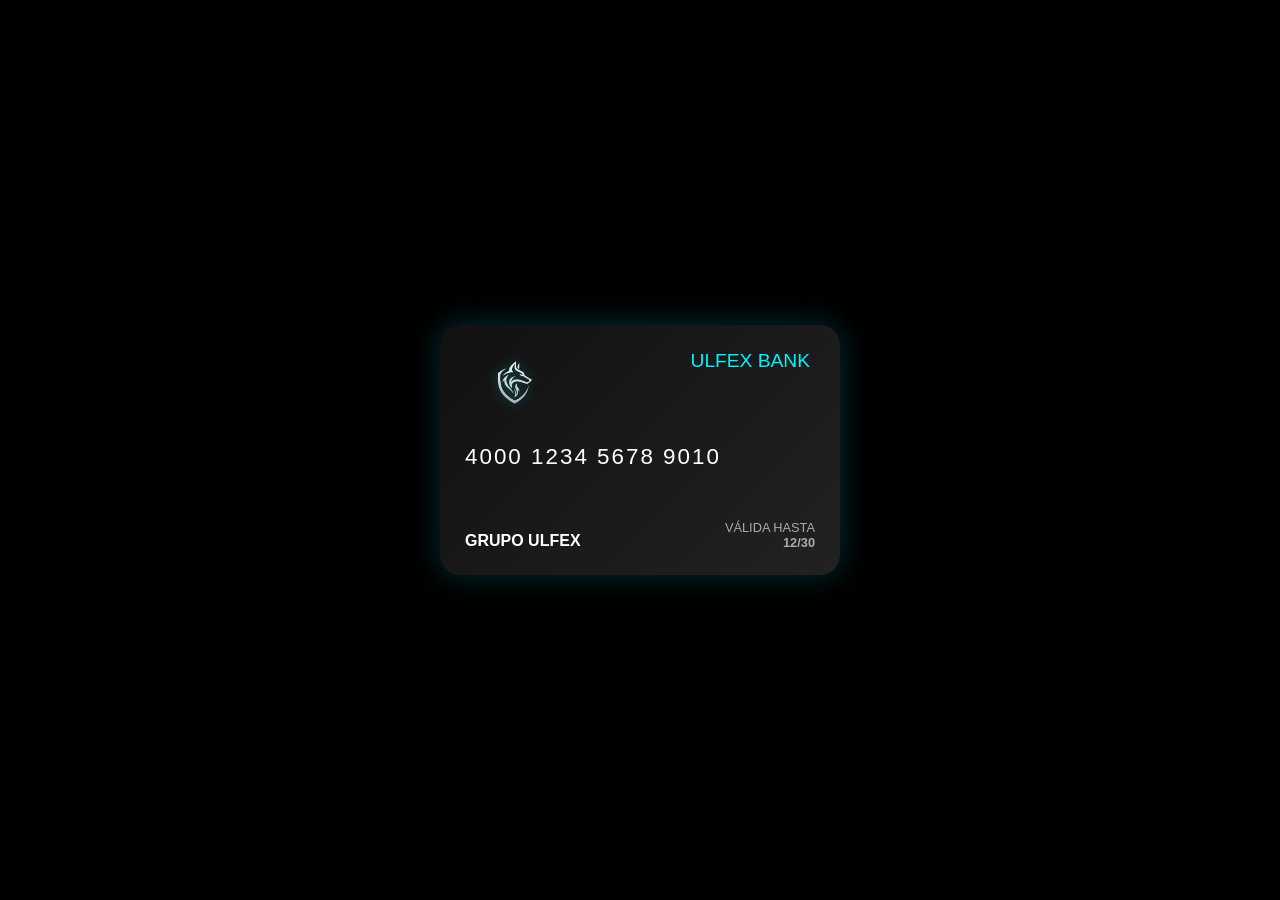
<file: animacion black card/index.html>
<!DOCTYPE html>
<html lang="es">
<head>
  <meta charset="UTF-8" />
  <meta name="viewport" content="width=device-width, initial-scale=1.0" />
  <title>Visa Black Card</title>
  <link rel="stylesheet" href="style.css" />
</head>
<body>
  <div class="card-wrapper">
    <div class="card" id="card">
      <div class="card-front">
        <img src="ulfex-logo.png" alt="ULFEX Logo" class="chip-logo" />
        <div class="brand">ULFEX BANK</div>
        <div class="number">4000 1234 5678 9010</div>
        <div class="name">GRUPO ULFEX</div>
        <div class="date">VÁLIDA HASTA<br><strong>12/30</strong></div>
      </div>

      <div class="card-back">
        <div class="strip"></div>
        <div class="cvv-box">
          <label>CVV</label>
          <div class="cvv">324</div>
        </div>
        <div class="back-brand">ULFEX BANK</div>
      </div>
    </div>
  </div>

  <script src="script.js"></script>
</body>
</html>
</file>
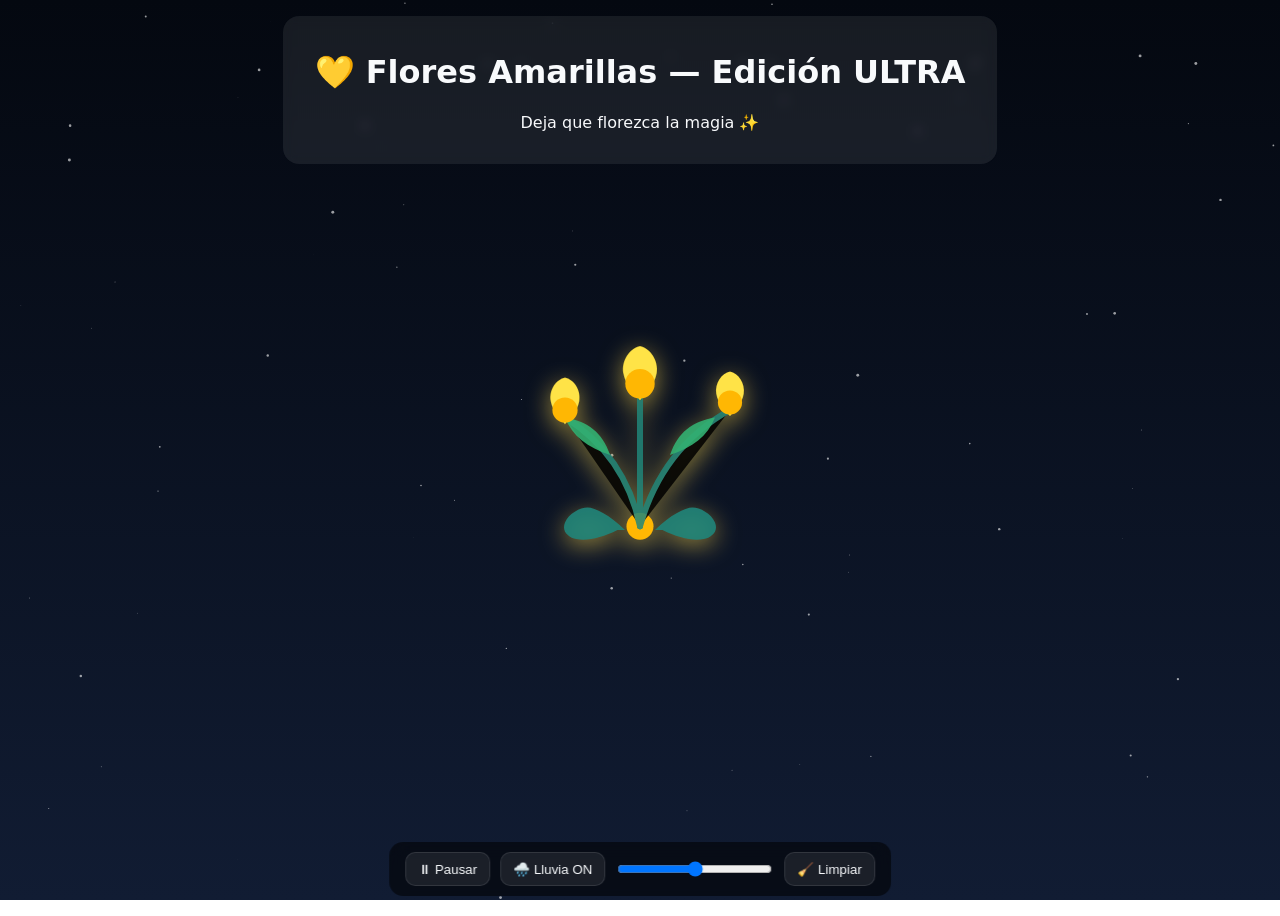
<file: flores_amarillas/index.html>
<!DOCTYPE html>
<html lang="es">
<head>
  <meta charset="utf-8" />
  <meta name="viewport" content="width=device-width, initial-scale=1" />
  <title>🌼 Flores Amarillas — Edición ULTRA</title>
  <link rel="stylesheet" href="style.css" />
</head>
<body>
  <canvas id="stars"></canvas>

  <div class="scene">
    <div class="legend">
      <h1>💛 Flores Amarillas — Edición ULTRA</h1>
      <p>Deja que florezca la magia ✨</p>
    </div>

    <div class="field" id="field"></div>

    <!-- Ramo central animado -->
    <div class="bouquet-container">
      <svg class="bouquet" viewBox="0 0 800 450">
        <g>
          <path d="M380,360 C360,340 340,330 330,330 C320,330 305,338 300,350 
          C295,362 305,370 315,372 C330,375 350,370 370,360"
          fill="var(--stem)" opacity=".9"/>
          <path d="M420,360 C440,340 460,330 470,330 C480,330 495,338 500,350 
          C505,362 495,370 485,372 C470,375 450,370 430,360"
          fill="var(--stem)" opacity=".9"/>
          <circle cx="400" cy="355" r="18" fill="var(--accent-2)" />
        </g>
        <g stroke="var(--stem)" stroke-width="8" stroke-linecap="round" opacity=".85">
          <path d="M400,355 Q380,260 300,210"/>
          <path d="M400,355 Q430,250 520,200"/>
          <path d="M400,355 Q400,245 400,180"/>
        </g>
        <g fill="var(--leaf)" opacity=".9">
          <path d="M360,260 C330,250 310,235 300,210 C330,215 350,230 360,260"/>
          <path d="M440,260 C470,250 490,235 500,210 C470,215 450,230 440,260"/>
        </g>
        <g transform="translate(300 200) scale(1.2)"><use href="#flower-head"/></g>
        <g transform="translate(520 190) scale(1.15)"><use href="#flower-head"/></g>
        <g transform="translate(400 165) scale(1.4)"><use href="#flower-head"/></g>
        <defs>
          <g id="flower-head">
            <g fill="var(--accent)" stroke="rgba(0,0,0,.15)" stroke-width="1">
              <path d="M0,-36 C10,-34 18,-22 16,-10 C14,2 4,10 0,16 
              C-4,10 -14,2 -16,-10 C-18,-22 -10,-34 0,-36Z" transform="rotate(0)"/>
              <path d="M0,-36 ...Z" transform="rotate(45)"/>
              <path d="M0,-36 ...Z" transform="rotate(90)"/>
              <path d="M0,-36 ...Z" transform="rotate(135)"/>
              <path d="M0,-36 ...Z" transform="rotate(180)"/>
              <path d="M0,-36 ...Z" transform="rotate(225)"/>
              <path d="M0,-36 ...Z" transform="rotate(270)"/>
              <path d="M0,-36 ...Z" transform="rotate(315)"/>
            </g>
            <circle cx="0" cy="0" r="14" fill="var(--accent-2)" />
          </g>
        </defs>
      </svg>
    </div>

    <div class="hud">
      <button id="togglePlay">⏸ Pausar</button>
      <button id="toggleRain">🌧️ Lluvia ON</button>
      <input id="intensity" type="range" min="10" max="40" value="25" step="1"/>
      <button id="clear">🧹 Limpiar</button>
    </div>
  </div>

  <template id="flowerTemplate">
    <svg class="flower" viewBox="-50 -50 100 100">
      <ellipse cx="0" cy="30" rx="16" ry="6" fill="rgba(0,0,0,.25)"/>
      <path d="M0,16 C 2,30 4,42 2,50" stroke="var(--stem)" stroke-width="4" fill="none"/>
      <path d="M2,32 C10,28 14,22 12,16 C8,18 4,22 2,32 Z" fill="var(--leaf)"/>
      <g>
       <defs>
  <g id="flower-head">
    <g fill="var(--accent)" stroke="rgba(0,0,0,.15)" stroke-width="1">
      <!-- 8 pétalos completos -->
      <path d="M0,-36 C10,-34 18,-22 16,-10 C14,2 4,10 0,16 
      C-4,10 -14,2 -16,-10 C-18,-22 -10,-34 0,-36Z" transform="rotate(0)"/>
      <path d="M0,-36 C10,-34 18,-22 16,-10 C14,2 4,10 0,16 
      C-4,10 -14,2 -16,-10 C-18,-22 -10,-34 0,-36Z" transform="rotate(45)"/>
      <path d="M0,-36 C10,-34 18,-22 16,-10 C14,2 4,10 0,16 
      C-4,10 -14,2 -16,-10 C-18,-22 -10,-34 0,-36Z" transform="rotate(90)"/>
      <path d="M0,-36 C10,-34 18,-22 16,-10 C14,2 4,10 0,16 
      C-4,10 -14,2 -16,-10 C-18,-22 -10,-34 0,-36Z" transform="rotate(135)"/>
      <path d="M0,-36 C10,-34 18,-22 16,-10 C14,2 4,10 0,16 
      C-4,10 -14,2 -16,-10 C-18,-22 -10,-34 0,-36Z" transform="rotate(180)"/>
      <path d="M0,-36 C10,-34 18,-22 16,-10 C14,2 4,10 0,16 
      C-4,10 -14,2 -16,-10 C-18,-22 -10,-34 0,-36Z" transform="rotate(225)"/>
      <path d="M0,-36 C10,-34 18,-22 16,-10 C14,2 4,10 0,16 
      C-4,10 -14,2 -16,-10 C-18,-22 -10,-34 0,-36Z" transform="rotate(270)"/>
      <path d="M0,-36 C10,-34 18,-22 16,-10 C14,2 4,10 0,16 
      C-4,10 -14,2 -16,-10 C-18,-22 -10,-34 0,-36Z" transform="rotate(315)"/>
    </g>
    <circle cx="0" cy="0" r="14" fill="var(--accent-2)" />
  </g>
</defs>

    </svg>
  </template>

  <script src="scrip.js"></script>
</body>
</html>
</file>
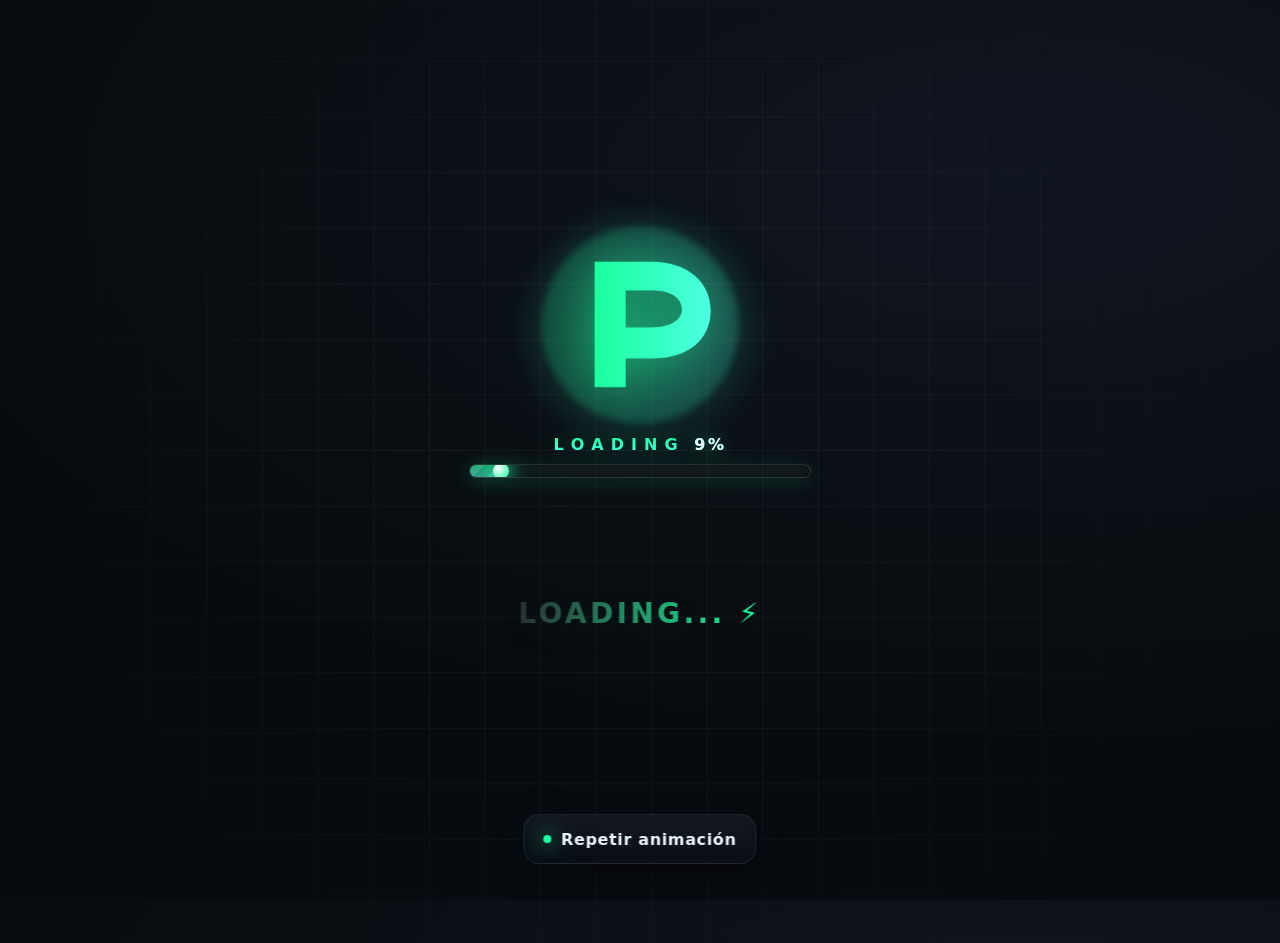
<file: PEEP_CARGA/index.html>
<!-- index.html -->
<!DOCTYPE html>
<html lang="es">
  <head>
    <meta charset="utf-8" />
    <meta name="viewport" content="width=device-width, initial-scale=1" />
    <title>Peep Lightning Intro</title>
    <link rel="stylesheet" href="style.css" />
  </head>
  <body>
    <div class="stage" id="stage">
      <div class="grid" aria-hidden="true"></div>

      <!-- Contenedor del logo / parallax -->
      <div class="logo-wrap" id="tilt">
        <div class="halo" aria-hidden="true"></div>

        <!-- LOGO P (SVG) -->
        <svg class="peep-logo" viewBox="0 0 512 512" role="img" aria-label="Peep logo">
          <defs>
            <linearGradient id="gradP" x1="0" x2="1">
              <stop offset="0%" stop-color="var(--peep)" />
              <stop offset="100%" stop-color="var(--peep-2)" />
            </linearGradient>
            <filter id="squish" x="-50%" y="-50%" width="200%" height="200%">
              <feGaussianBlur stdDeviation="6" />
            </filter>
          </defs>
          <!-- Círculo base -->
          <circle cx="256" cy="256" r="165" fill="url(#gradP)" opacity=".18" filter="url(#squish)" />
          <!-- Letra P -->
          <path
            d="M180 360V150h94c62 0 100 34 100 82 0 47-36 80-98 80h-44v48h-52zm52-100h44c31 0 50-13 50-30 0-18-17-32-50-32h-44v62z"
            fill="url(#gradP)"
          />
        </svg>

        <!-- Rayo -->
        <svg class="bolt" viewBox="0 0 512 512" aria-hidden="true">
          <defs>
            <linearGradient id="grad" x1="0" x2="1">
              <stop offset="0%" stop-color="var(--peep)" />
              <stop offset="100%" stop-color="var(--peep-2)" />
            </linearGradient>
          </defs>
          <path d="M276 40 L200 230 L278 230 L230 472 L404 220 L330 220 L388 40 Z" />
        </svg>

        <!-- ===== Loader debajo de la P ===== -->
        <div class="peep-loader inside" id="peepLoader" role="status" aria-live="polite">
          <div class="pl-label">
            <span>L</span><span>O</span><span>A</span><span>D</span><span>I</span><span>N</span><span>G</span>
            <strong class="pl-percent" id="plPercent">0%</strong>
          </div>

          <div class="pl-track">
            <!-- Badge flotante que sigue el progreso -->
            <div class="pl-float" id="plFloat">
              <span id="plFloatNum">0%</span>
            </div>

            <!-- Lobo corriendo que sigue el progreso -->
            <svg class="wolf-icon" id="wolfIcon" viewBox="0 0 64 32" aria-hidden="true">
              <defs>
                <linearGradient id="wgrad" x1="0" x2="1">
                  <stop offset="0%" stop-color="var(--peep)"/>
                  <stop offset="100%" stop-color="var(--peep-2)"/>
                </linearGradient>
              </defs>
              <path d="M9 20c3-1 5-3 7-6l4-6 7 3 6-1 4 3 7 2-3 4-6-1-4 3-8-1-6 3-7-2z" fill="url(#wgrad)"/>
              <path d="M47 11l6 2 2 3-3 1-6-2z" fill="url(#wgrad)"/>
            </svg>

            <div class="pl-fill" id="plFill"></div>
            <div class="pl-orb" id="plOrb" aria-hidden="true"></div>
          </div>
        </div>
        <!-- ================================== -->
      </div>

      <!-- Flash breve al terminar -->
      <div class="flash" aria-hidden="true"></div>

      <!-- Título (subido + shimmer) -->
      <div class="title">LOADING... ⚡</div>

      <!-- CTA -->
      <div class="cta">
        <a class="btn" href="#" id="replay"><span class="dot"></span>Repetir animación</a>
      </div>
    </div>

    <script src="app.js"></script>
  </body>
</html>
</file>
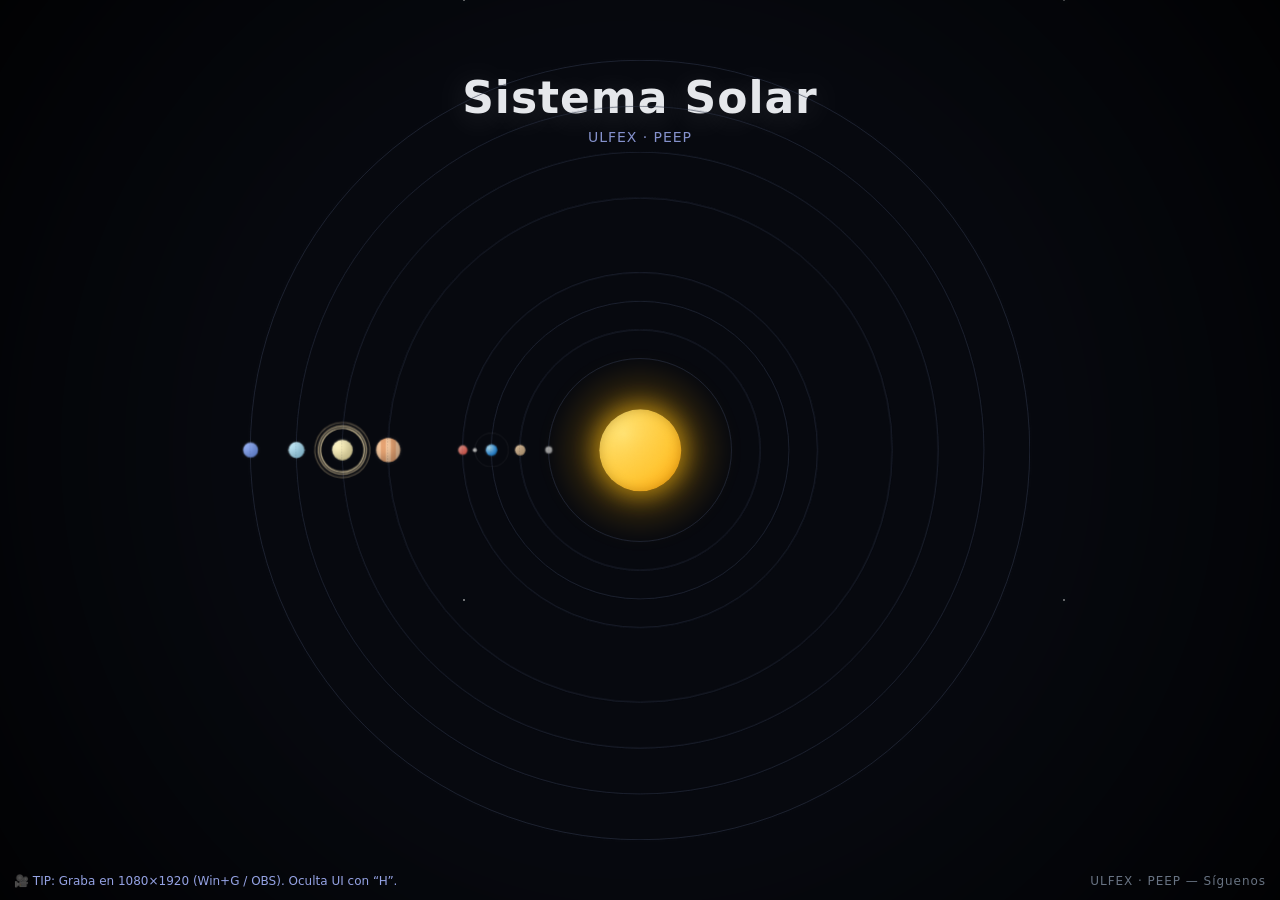
<file: Sistema_solar/index.html>
<!DOCTYPE html>
<html lang="es">
<head>
  <meta charset="UTF-8" />
  <meta name="viewport" content="width=device-width, initial-scale=1.0" />
  <title>Sistema Solar · ULFEX · PEEP</title>
  <link rel="stylesheet" href="style.css" />
</head>
<body>
  <div class="stage">
    <!-- Estrellas -->
    <div class="stars"></div>
    <div class="stars stars--2"></div>
    <div class="vignette"></div>

    <!-- Título de entrada -->
    <div class="title">
      <div>Sistema Solar</div>
      <span>ULFEX · PEEP</span>
    </div>

    <!-- CONTENEDOR ESCALABLE (para que todo quepa) -->
    <div class="universe">
      <!-- Sol -->
      <div class="sun">
        <div class="sun__core"></div>
        <div class="sun__glow"></div>
      </div>

      <!-- ÓRBITAS + PLANETAS -->
      <div class="orbit orbit--m"><div class="planet planet--m"></div></div>
      <div class="orbit orbit--v"><div class="planet planet--v"></div></div>

      <div class="orbit orbit--e">
        <div class="planet planet--e">
          <div class="moon-orbit"><div class="moon"></div></div>
        </div>
      </div>

      <div class="orbit orbit--ma"><div class="planet planet--ma"></div></div>

      <div class="belt"></div>

      <div class="orbit orbit--j"><div class="planet planet--j"></div></div>

      <div class="orbit orbit--s">
        <div class="planet planet--s"><span class="rings"></span></div>
      </div>

      <div class="orbit orbit--u"><div class="planet planet--u"></div></div>
      <div class="orbit orbit--n"><div class="planet planet--n"></div></div>
    </div>

    <!-- Contenedor donde inyectamos estrellas fugaces -->
    <div class="shooting-layer"></div>

    <!-- Marca/CTA -->
    <div class="watermark">ULFEX · PEEP — Síguenos</div>
    <div class="tip">🎥 TIP: Graba en 1080×1920 (Win+G / OBS). Oculta UI con “H”.</div>
  </div>

  <script src="script.js"></script>
</body>
</html>
</file>
<file: animacion black card/style.css>
body {
  margin: 0;
  height: 100vh;
  background: #000;
  display: flex;
  justify-content: center;
  align-items: center;
  font-family: "Segoe UI", sans-serif;
  overflow: hidden;
}

.card-wrapper {
  perspective: 1000px;
}

.card {
  width: 400px;
  height: 250px;
  position: relative;
  transform-style: preserve-3d;
  animation: spin 10s infinite linear;
}

.card-front, .card-back {
  position: absolute;
  width: 100%;
  height: 100%;
  border-radius: 20px;
  background: linear-gradient(135deg, #111, #222);
  color: white;
  backface-visibility: hidden;
  box-shadow: 0 0 30px #00f2ff33;
  padding: 25px;
  box-sizing: border-box;
}

.card-front {
  z-index: 2;
}

.card-back {
  transform: rotateY(180deg);
}

/* LOGO */
.chip-logo {
  width: 100px;
  height: 70px;
  object-fit: contain;
  border-radius: 6px;
  margin-bottom: 20px;
  filter: drop-shadow(0 0 6px #00f2ff55);
}

.brand {
  position: absolute;
  top: 25px;
  right: 30px;
  font-size: 1.2rem;
  color: #00f2ff;
  margin: 0;
}

.number {
  font-size: 1.4rem;
  letter-spacing: 2px;
  margin-bottom: 20px;
}

.name {
  position: absolute;
  bottom: 25px;
  left: 25px;
  text-transform: uppercase;
  font-weight: bold;
  font-size: 1rem;
}

.date {
  position: absolute;
  bottom: 25px;
  right: 25px;
  text-align: right;
  font-size: 0.8rem;
  color: #aaa;
}

/* BACK CARD */
.strip {
  height: 40px;
  background: #333;
  margin-top: 30px;
  border-radius: 5px;
}

.cvv-box {
  margin-top: 60px;
  background: #222;
  padding: 10px;
  width: 80px;
  text-align: center;
  border-radius: 5px;
}

.cvv-box label {
  font-size: 0.7rem;
  color: #aaa;
}

.cvv {
  font-size: 1.2rem;
  letter-spacing: 2px;
}

.back-brand {
  position: absolute;
  bottom: 20px;
  right: 25px;
  font-size: 0.9rem;
  color: #00f2ff;
}

/* Animación */
@keyframes spin {
  0% { transform: rotateY(0deg); }
  50% { transform: rotateY(180deg); }
  100% { transform: rotateY(360deg); }
}
</file>
<file: flores_amarillas/style.css>
:root {
  --bg-1: #040810;
  --bg-2: #111c33;
  --accent: #ffe347;
  --accent-2: #ffb703;
  --stem: #21867a;
  --leaf: #33b173;
  --white: #f8fafc;
  --petal-glow: drop-shadow(0 6px 12px rgba(255, 216, 77, 0.6));
}

html, body {
  margin: 0;
  height: 100%;
  overflow: hidden;
  font-family: system-ui, sans-serif;
  background: linear-gradient(to bottom, var(--bg-1), var(--bg-2));
}

canvas#stars {
  position: absolute;
  top: 0; left: 0;
  width: 100%; height: 100%;
  z-index: 0;
}

.scene { position: relative; z-index: 1; height: 100%; }

.legend {
  text-align: center;
  color: var(--white);
  padding: 1rem 2rem;
  margin-top: 1rem;
  max-width: max-content;
  background: rgba(255,255,255,0.08);
  border-radius: 1rem;
  backdrop-filter: blur(6px);
  margin-inline: auto;
}

.bouquet-container {
  display: flex;
  justify-content: center;
  margin-top: 6rem;
  animation: grow 1.8s ease-out forwards;
  transform: scale(0);
}

.bouquet {
  width: min(600px, 80vw);
  filter: var(--petal-glow);
}

@keyframes grow {
  to { transform: scale(1); }
}

.field {
  position: absolute; inset: 0;
}

.flower {
  position: absolute;
  width: clamp(40px, 6vw, 90px);
  animation: float 14s linear infinite;
  filter: var(--petal-glow);
  transform-origin: 50% 100%;
}

@keyframes float {
  0% { transform: translate3d(var(--x, 0px), 100vh, 0) rotate(0deg) scale(1); opacity: 0; }
  10% { opacity: 1; }
  50% { transform: translate3d(calc(var(--x, 0px) + 25px), 50vh, 0) rotate(180deg) scale(1.1); }
  100% { transform: translate3d(calc(var(--x, 0px) - 20px), -20vh, 0) rotate(360deg) scale(1); opacity: 0; }
}

.hud {
  position: absolute;
  bottom: 20px; left: 50%;
  transform: translateX(-50%);
  display: flex; gap: 10px;
  background: rgba(0, 0, 0, 0.55);
  border-radius: 14px;
  padding: 10px 16px;
  backdrop-filter: blur(8px);
  color: var(--white);
}

button, input[type=range] {
  background: rgba(255,255,255,0.08);
  border: 1px solid rgba(255,255,255,0.1);
  color: var(--white);
  border-radius: 10px;
  padding: 6px 12px;
  cursor: pointer;
}
</file>
<file: PEEP_CARGA/style.css>
/* ==============================
   Peep Lightning Intro — FULL CSS
   ============================== */

:root{
  --bg:#0b0f14;
  --fg:#e8f5ff;
  --peep:#1bff9e;
  --peep-2:#4dffe3;
  --glow:0 0 20px var(--peep), 0 0 60px var(--peep-2);

  --strike-dur:1100ms;
  --appear-delay:600ms;

  /* Loader */
  --bar-w: clamp(260px, 38vmin, 520px);
  --bar-h: 14px;
}

*{ box-sizing:border-box }
html, body{ height:100% }

body{
  margin:0;
  background: radial-gradient(1200px 600px at 80% 20%, #0f1520 0%, #0b0f14 60%, #070a0f 100%);
  color:var(--fg);
  font-family: ui-sans-serif, system-ui, -apple-system, Segoe UI, Roboto, Inter, "Helvetica Neue", Arial;
  overflow:hidden;
}

/* ---------- ESCENA ---------- */
.stage{
  position:relative; height:100dvh; width:100vw;
  display:grid; place-items:center; perspective:1000px;
}

/* Grid sutil de fondo */
.grid{
  position:absolute; inset:-10%;
  opacity:.05; pointer-events:none;
  background-image:
    linear-gradient(to right, #fff 1px, transparent 1px),
    linear-gradient(to bottom, #fff 1px, transparent 1px);
  background-size:60px 60px;
  mask:radial-gradient(circle at 50% 50%, #000 40%, transparent 75%);
  transform: translateZ(-80px);
  animation: slow 30s linear infinite;
}
@keyframes slow{ to{ background-position: 60px 60px } }

/* Partículas */
.spark{
  position:absolute; width:3px; height:3px; border-radius:50%;
  background: linear-gradient(var(--peep), var(--peep-2));
  filter: drop-shadow(0 0 6px var(--peep));
  opacity:0; transform: translate(-50%, -50%) scale(.8);
  animation: floatUp 3.5s linear infinite;
}
@keyframes floatUp{
  0%{ opacity:0; transform: translate(var(--x,0), var(--y,0)) scale(.5) }
  10%{ opacity:.9 }
  70%{ opacity:.7 }
  100%{ opacity:0; transform: translate(calc(var(--x,0)), calc(var(--y,0) - 160px)) scale(1.1) }
}

/* ---------- LOGO / WRAP ---------- */
.logo-wrap{
  position:relative; width:min(420px, 72vw);
  aspect-ratio:1/1; display:grid; place-items:center;
  transform-style:preserve-3d;
  transform: rotateX(var(--rx,0deg)) rotateY(var(--ry,0deg));
  transition: transform .15s ease-out;
}
.halo{
  position:absolute; inset:0; border-radius:50%;
  background: radial-gradient(closest-side, rgba(27,255,158,.25), rgba(77,255,227,.08) 40%, transparent 65%);
  filter: blur(10px); transform: translateZ(-40px) scale(1.02);
  animation: throb 3s ease-in-out infinite;
}
@keyframes throb{ 0%,100%{opacity:.7} 50%{opacity:1} }

.peep-logo{
  width:70%; filter: drop-shadow(0 0 22px rgba(27,255,158,.45));
  transform: translateZ(40px) scale(var(--scale, .2));
  opacity:0; animation: appear 900ms cubic-bezier(.2,.85,.2,1) var(--appear-delay) forwards;
}
@keyframes appear{ to{ opacity:1; --scale:1 } }

/* Rayo */
.bolt{
  position:absolute; inset:0; display:grid; place-items:center;
  pointer-events:none; overflow:visible;
  filter: drop-shadow(0 0 10px var(--peep));
  opacity:0; transform: translateZ(60px) scaleY(1.05);
  animation: strike var(--strike-dur) cubic-bezier(.17,.95,.35,1.2) 250ms forwards;
}
@keyframes strike{
  0%{ opacity:0; transform: translateZ(60px) scaleY(.7) }
  20%{ opacity:1 }
  55%{ opacity:1 }
  100%{ opacity:0; transform: translateZ(60px) scaleY(1.1) }
}
.bolt path{
  stroke: url(#grad); stroke-width:10; fill:none;
  stroke-linejoin:round; stroke-linecap:round;
  filter: drop-shadow(0 0 18px rgba(77,255,227,.75));
  stroke-dasharray:950; stroke-dashoffset:950;
  animation: dash var(--strike-dur) cubic-bezier(.5,.1,.4,1) 50ms forwards;
}
@keyframes dash{ to{ stroke-dashoffset:0 } }

/* ---------- TÍTULO (subido + shimmer) ---------- */
.title{
  position:absolute; bottom:30vh; left:50%; transform:translateX(-50%);
  letter-spacing:.12em; text-transform:uppercase; font-weight:800;
  font-size:clamp(18px, 3vw, 28px);
  background: linear-gradient(90deg, rgba(255,255,255,.15), var(--peep), rgba(255,255,255,.15));
  background-size: 200% auto;
  -webkit-background-clip:text; background-clip:text; color:transparent;
  text-shadow: 0 10px 40px rgba(27,255,158,.12);
  opacity:0; animation: titleShimmer 2.2s linear infinite, fadeUp .9s ease .9s forwards;
}
@keyframes titleShimmer{
  0%{ background-position: 0% 50% }
  100%{ background-position: 200% 50% }
}
@keyframes fadeUp{ from{ transform:translate(-50%, 16px); opacity:0 } to{ transform:translate(-50%, 0); opacity:1 } }

/* CTA */
.cta{ position:absolute; bottom:4vh; left:50%; transform:translateX(-50%) }
.btn{
  --ring:0 0 0 0 rgba(27,255,158,.35);
  display:inline-flex; gap:.6rem; align-items:center;
  padding:.9rem 1.2rem; border-radius:16px; border:1px solid rgba(255,255,255,.08);
  background:linear-gradient(180deg, rgba(255,255,255,.06), rgba(255,255,255,.02));
  box-shadow: 0 12px 30px rgba(0,0,0,.35);
  color:var(--fg); font-weight:700; letter-spacing:.04em; text-decoration:none;
  backdrop-filter: blur(8px) saturate(140%);
  transition: transform .15s ease, box-shadow .2s ease, background .2s ease;
}
.btn:hover{ transform:translateY(-2px); box-shadow: 0 18px 48px rgba(27,255,158,.20); }
.btn:active{ transform:translateY(0) scale(.98); }
.btn .dot{ width:8px; height:8px; border-radius:50%; background:var(--peep); box-shadow:var(--glow); }

/* ---------- LOADER (debajo de la P) ---------- */
.peep-loader{
  width: var(--bar-w);
  display:grid; gap:10px; justify-items:center;
  filter: drop-shadow(0 0 10px rgba(27,255,158,.25));
  animation: fadeUp .6s ease .6s both;
}
.peep-loader.inside{
  position:absolute; left:50%; top:75%; transform:translateX(-50%);
}

/* Etiqueta “LOADING” + % */
.pl-label{
  font-weight:900; letter-spacing:.16em; text-transform:uppercase;
  font-size: clamp(12px, 2.4vw, 16px);
  background: linear-gradient(180deg, var(--peep), var(--peep-2));
  -webkit-background-clip:text; background-clip:text; color:transparent;
  display:flex; gap:.28em; align-items:baseline;
  text-shadow: 0 10px 40px rgba(27,255,158,.18);
}
.pl-label span{ transform-origin:50% 70%; animation: pl-bounce 1.4s ease-in-out infinite }
.pl-label span:nth-child(1){ animation-delay:.00s } .pl-label span:nth-child(2){ animation-delay:.05s }
.pl-label span:nth-child(3){ animation-delay:.10s } .pl-label span:nth-child(4){ animation-delay:.15s }
.pl-label span:nth-child(5){ animation-delay:.20s } .pl-label span:nth-child(6){ animation-delay:.25s }
.pl-label span:nth-child(7){ animation-delay:.30s }
@keyframes pl-bounce{ 0%,100%{ transform:translateY(0) } 50%{ transform:translateY(-3px) } }

.pl-percent{ margin-left:.6em; font-weight:900; color:#e8f5ff; text-shadow:0 0 18px rgba(27,255,158,.25) }

/* Barra */
.pl-track{
  width: var(--bar-w); height: var(--bar-h);
  border-radius: 999px; overflow:hidden; position:relative;
  background: linear-gradient(180deg, rgba(255,255,255,.06), rgba(255,255,255,.02));
  border:1px solid rgba(255,255,255,.10);
  box-shadow: inset 0 2px 10px rgba(0,0,0,.45), 0 6px 22px rgba(27,255,158,.10);
  backdrop-filter: blur(6px) saturate(140%);
}
.pl-fill{
  position:absolute; inset:0 auto 0 0; width:0%; height:100%;
  background:
    linear-gradient(180deg, rgba(27,255,158,.55), rgba(77,255,227,.55)),
    repeating-linear-gradient(135deg, rgba(255,255,255,.18) 0 10px, rgba(255,255,255,0) 10px 20px);
  border-right:2px solid rgba(255,255,255,.75);
  animation: pl-stripes 1.1s linear infinite;
  box-shadow: 0 0 14px rgba(27,255,158,.35), 0 0 44px rgba(77,255,227,.25);
}
@keyframes pl-stripes{ to{ background-position: 50px 0, 50px 0 } }

/* Orbe eléctrico */
.pl-orb{
  --x: 0%;
  position:absolute; top:50%; left: var(--x); transform: translate(-50%, -50%);
  width:16px; height:16px; border-radius:50%;
  background: radial-gradient(circle at 30% 30%, #fff, var(--peep));
  box-shadow: 0 0 16px rgba(27,255,158,.9), 0 0 36px rgba(77,255,227,.6), 0 0 60px rgba(77,255,227,.35);
}

/* Badge de porcentaje flotante que sigue la barra */
.pl-float{
  --x: 0%;
  position:absolute; left: var(--x); top: 0; transform: translate(-50%, -140%);
  padding: 6px 10px; border-radius:10px;
  border:1px solid rgba(255,255,255,.16);
  background: linear-gradient(180deg, rgba(255,255,255,.10), rgba(255,255,255,.04));
  backdrop-filter: blur(6px) saturate(140%);
  box-shadow: 0 8px 18px rgba(0,0,0,.35), 0 0 24px rgba(27,255,158,.18);
  font-weight:800; font-size:12px; letter-spacing:.06em; color:var(--fg);
  white-space:nowrap;
}
.pl-float span{ display:inline-block; animation: hudBlink 1.6s ease-in-out infinite }
@keyframes hudBlink{ 0%,100%{opacity:.95; transform:translateY(0)} 50%{opacity:1; transform:translateY(-1px)} }

/* Lobo corriendo que sigue el progreso */
.wolf-icon{
  --x: 0%;
  position:absolute; left: var(--x); top: -18px; transform: translate(-50%, -100%);
  width:26px; height:13px; filter: drop-shadow(0 0 10px rgba(27,255,158,.55));
  animation: wolfRun .6s steps(2) infinite;
}
@keyframes wolfRun{
  0%{ transform: translate(-50%, -100%) scale(1) }
  50%{ transform: translate(-50%, -100%) scale(1.04) }
  100%{ transform: translate(-50%, -100%) scale(1) }
}

/* Accesibilidad */
@media (prefers-reduced-motion: reduce){
  .grid,.spark,.halo,.peep-logo,.bolt,.title,.pl-label span,.pl-fill{ animation: none !important }
}
</file>
<file: Sistema_solar/style.css>
:root{
  --bg:#07090f; --ink:#c7d2fe; --orbit:#30384b; --orbit-soft:#212838;
  --sun:#ffd24d; --white:#e5e7eb; --blue:#3aa6ff; --red:#ff5a4f;
  --venus:#d7b48a; --mercury:#b7b7b7; --jupiter:#f2b179; --saturn:#fff1ad;
  --uranus:#9de1ff; --neptune:#729bff;
}
*{ box-sizing:border-box; }
html,body{ height:100%; margin:0; background:var(--bg); color:var(--white); overflow:hidden; font-family:system-ui,-apple-system,Segoe UI,Roboto,Inter; }

.stage{
  position:fixed; inset:0; display:grid; place-items:center; perspective:1000px;
}

/* Fondo de estrellas */
.stars, .stars--2{
  position:absolute; inset:-20%;
  background:
    radial-gradient(2px 2px at 20% 30%, #fff, transparent 60%) repeat,
    radial-gradient(1px 1px at 60% 70%, #dbeafe, transparent 60%) repeat,
    radial-gradient(1px 1px at 80% 20%, #c7d2fe, transparent 60%) repeat;
  background-size: 600px 600px, 500px 500px, 700px 700px;
  filter: drop-shadow(0 0 6px #7dd3fc);
  animation: twinkle 6s linear infinite; opacity:.7;
}
.stars--2{ animation-duration:10s; opacity:.45; filter:drop-shadow(0 0 10px #93c5fd); }
@keyframes twinkle{ 0%,100%{ transform:translateY(0) } 50%{ transform:translateY(20px) } }

.vignette{ position:absolute; inset:0;
  background: radial-gradient(circle at 50% 50%, transparent 50%, rgba(0,0,0,.35) 75%, rgba(0,0,0,.75) 100%); pointer-events:none; }

/* Título */
.title{ position:absolute; top:8vh; left:50%; transform:translateX(-50%); text-align:center; letter-spacing:.06em; mix-blend-mode:screen; animation:title-in 2.5s ease both; }
.title div{ font-size:clamp(24px,4vw,44px); font-weight:800; text-shadow:0 6px 30px rgba(255,255,255,.15); }
.title span{ display:block; margin-top:6px; font-size:clamp(12px,2.2vw,14px); color:#a5b4fc; opacity:.8; }
@keyframes title-in{ 0%{ transform:translate(-50%,-20px); opacity:0 } 100%{ transform:translate(-50%,0); opacity:1 } }

/* —— Ajuste para que TODO quepa —— */
.universe{
  position:absolute;
  top:50%;
  left:50%;
  width:1360px;
  height:1360px;          /* diámetro de la órbita más grande */
  display:grid;
  place-items:center;
  transform-origin:center center;   /* MUY importante */
  /* el translate/scale lo pone JS */
}


/* Sol */
.sun{ position:absolute; width:220px; height:220px; border-radius:50%; display:grid; place-items:center; }
.sun__core{
  width:65%; height:65%; border-radius:50%;
  background: radial-gradient(circle at 30% 30%, #fff7a1 0%, var(--sun) 55%, #ff9900 100%);
  box-shadow: 0 0 40px 8px rgba(255,195,26,.6), inset 0 0 20px rgba(0,0,0,.25);
  animation: sun-pulse 3.2s ease-in-out infinite;
}
.sun__glow{ position:absolute; inset:-35%;
  background: radial-gradient(circle, rgba(255,174,0,.40), transparent 60%);
  filter: blur(16px); border-radius:50%; animation: halo 8s linear infinite; }
@keyframes sun-pulse{ 0%,100%{ transform:scale(1) } 50%{ transform:scale(1.05) } }
@keyframes halo{ to{ transform:rotate(360deg) } }

/* Órbitas */
.orbit{ position:absolute; border:1px solid var(--orbit); border-radius:50%; animation:spin linear infinite; transform-style:preserve-3d; }
.orbit::after{ content:""; position:absolute; inset:-2px; border-radius:50%; border:1px dashed var(--orbit-soft); opacity:.25; pointer-events:none; }
@keyframes spin{ to{ transform:rotate(360deg) } }

/* tamaños */
.orbit--m { width:320px; height:320px; animation-duration: 7s; }
.orbit--v { width:420px; height:420px; animation-duration:11s; }
.orbit--e { width:520px; height:520px; animation-duration:15s; }
.orbit--ma{ width:620px; height:620px; animation-duration:20s; }
.belt     { position:absolute; width:760px; height:760px; border-radius:50%; pointer-events:none; }
.orbit--j { width:880px; height:880px; animation-duration:40s; }
.orbit--s { width:1040px; height:1040px; animation-duration:55s; }
.orbit--u { width:1200px; height:1200px; animation-duration:70s; }
.orbit--n { width:1360px; height:1360px; animation-duration:90s; }

/* Planetas */
.planet{ position:absolute; top:50%; left:0; transform:translate(-50%,-50%); border-radius:50%;
  box-shadow: inset -8px -8px 16px rgba(0,0,0,.25), 0 0 12px rgba(255,255,255,.08); }
.planet--m{ width:12px; height:12px; background:linear-gradient(135deg,#ddd,var(--mercury)); }
.planet--v{ width:18px; height:18px; background:linear-gradient(135deg,#f3d5b0,var(--venus)); }
.planet--e{ width:20px; height:20px; background:radial-gradient(circle at 30% 30%,#c4f1ff,var(--blue) 60%,#005a99 100%); }
.planet--ma{ width:16px; height:16px; background:linear-gradient(135deg,#ffb3a6,var(--red)); }
.planet--j{ width:42px; height:42px; background:linear-gradient(90deg,#f7caa1 0 20%,#e8a574 20% 40%,#f7caa1 40% 60%,#e8a574 60% 80%,#f7caa1 80% 100%); }
.planet--s{ width:36px; height:36px; background:linear-gradient(135deg,#fff8cf,var(--saturn)); position:relative; }
.planet--u{ width:28px; height:28px; background:linear-gradient(135deg,#d2f4ff,var(--uranus)); }
.planet--n{ width:26px; height:26px; background:linear-gradient(135deg,#a8c0ff,var(--neptune)); }

/* Luna */
.moon-orbit{ position:absolute; inset:-20px; border-radius:50%; border:1px solid rgba(255,255,255,.15); animation:spin 3s linear infinite; }
.moon{ position:absolute; top:50%; left:0; transform:translate(-50%,-50%); width:7px; height:7px; border-radius:50%; background:#ddd; box-shadow: inset -3px -3px 6px rgba(0,0,0,.25); }

/* Anillos de Saturno */
.rings{ position:absolute; top:50%; left:50%; transform:translate(-50%,-50%) rotate(18deg); width:78px; height:78px; border-radius:50%; border:2px solid rgba(250,230,180,.8); box-shadow:0 0 10px rgba(255,240,200,.5); }
.rings::before, .rings::after{ content:""; position:absolute; inset:-6px; border:2px solid rgba(245,220,170,.55); border-radius:50%; }
.rings::after{ inset:-12px; border-color:rgba(245,220,170,.35); }

/* Cinturón de asteroides */
.belt::before{
  content:""; position:absolute; inset:0; border-radius:50%;
  background:
    radial-gradient(1px 1px at 15% 60%, #cbd5e1, transparent 55%) repeat,
    radial-gradient(1px 1px at 45% 35%, #94a3b8, transparent 55%) repeat,
    radial-gradient(1px 1px at 70% 15%, #e2e8f0, transparent 55%) repeat;
  background-size: 20px 20px, 18px 18px, 22px 22px;
  mask: radial-gradient(circle, transparent 47%, #000 49%, #000 51%, transparent 53%);
  opacity:.5; filter:blur(.4px);
}

/* Capa y estilos de estrellas fugaces */
.shooting-layer{ position:absolute; inset:0; pointer-events:none; overflow:hidden; }
.shooting-star{
  position:absolute; width:10px; height:10px; border-radius:50%;
  background:#fff; box-shadow:0 0 16px 6px rgba(255,255,255,.7);
  transform: translate(-50%, -50%);
}
.shooting-star::after{
  content:""; position:absolute; left:-180px; top:4px; width:190px; height:2px;
  background:linear-gradient(90deg, transparent, rgba(173,216,255,.6), rgba(255,255,255,.95));
  filter:blur(1px);
}
@keyframes shoot{
  0%{ transform:translate(var(--sx), var(--sy)) rotate(var(--rot)) }
  100%{ transform:translate(calc(var(--sx) + var(--dx)), calc(var(--sy) + var(--dy))) rotate(var(--rot)) }
}

/* UI */
.watermark{ position:absolute; right:14px; bottom:12px; font-size:12px; color:#94a3b8; opacity:.7; letter-spacing:.08em; }
.tip{ position:absolute; left:14px; bottom:12px; font-size:12px; color:#a5b4fc; opacity:.9; }

/* Viaje de “cámara” base */
.stage{ animation: cam 12s ease-in-out infinite; }
@keyframes cam{ 0%{ transform:translateZ(0) rotateX(0deg) } 50%{ transform:translateZ(40px) rotateX(8deg) } 100%{ transform:translateZ(0) rotateX(0deg) } }

/* Responsive leve */
@media (max-width: 900px){ .watermark,.tip{ font-size:11px } }
</file>
